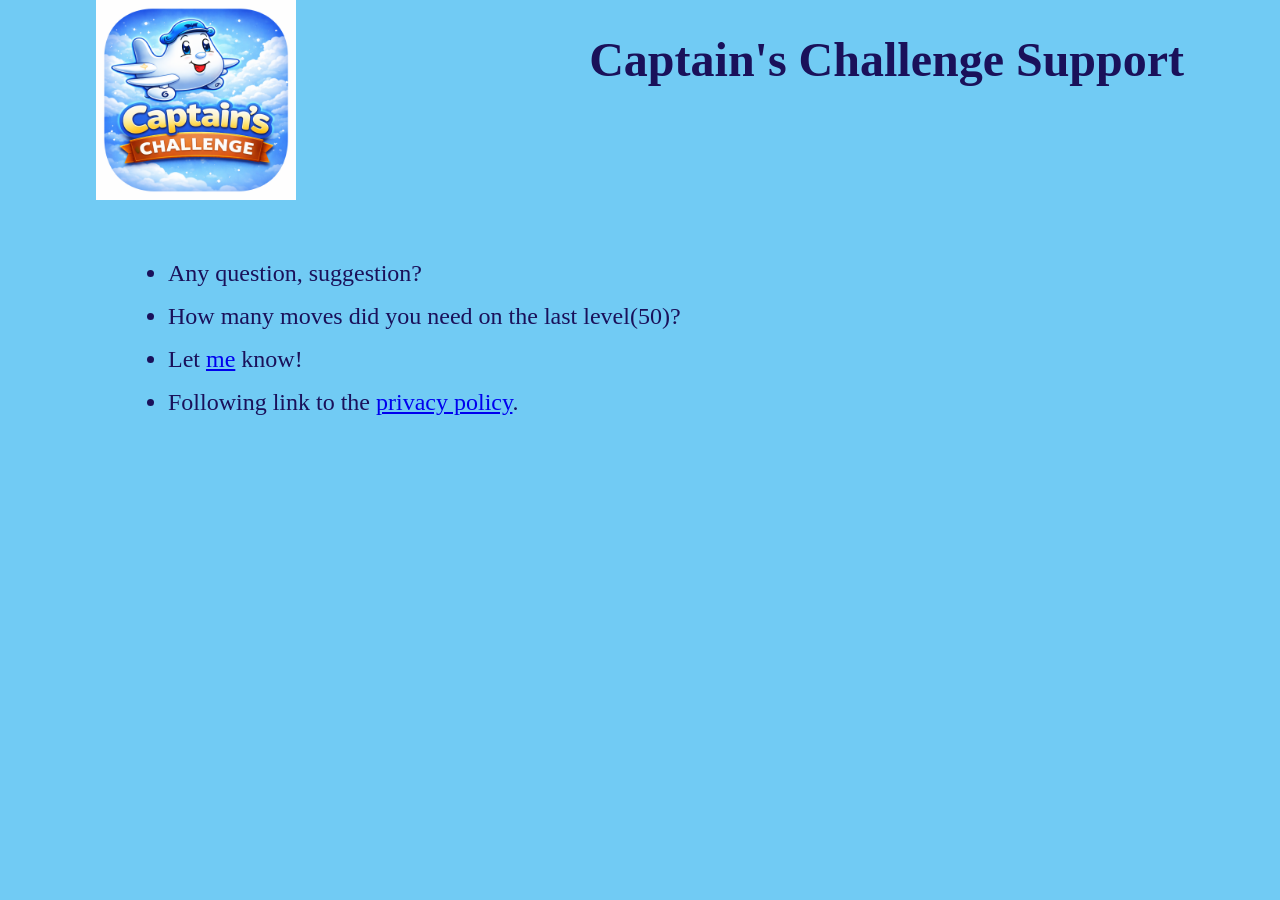
<file: index.html>
<!doctype html>
<html lang="en">
<head>
     <link rel="stylesheet" type="text/css" href="cc.css"> 
</head>
    <body>
        <header>
            <div class="logodiv">
                <img src="ccicon.png">
            </div>
            <div>
                <h1>Captain's Challenge Support</h1>
            </div>
            
        </header>
        <main>
            <div class="infodiv">
                <ul>
                    <li>
                        Any question, suggestion?
                    </li>
                    <li>
                        How many moves did you need on the last level(50)?
                    </li>
                    <li>
                        Let <a  href="mailto:vandevelde.sky@gmail.com">me</a> know!
                    </li>
                    <li>
                        Following link to the <a href="privacy-policy.html">privacy policy</a>.
                    </li>
                </ul>
            </div>
        </main>
    </body>
</html>
</file>
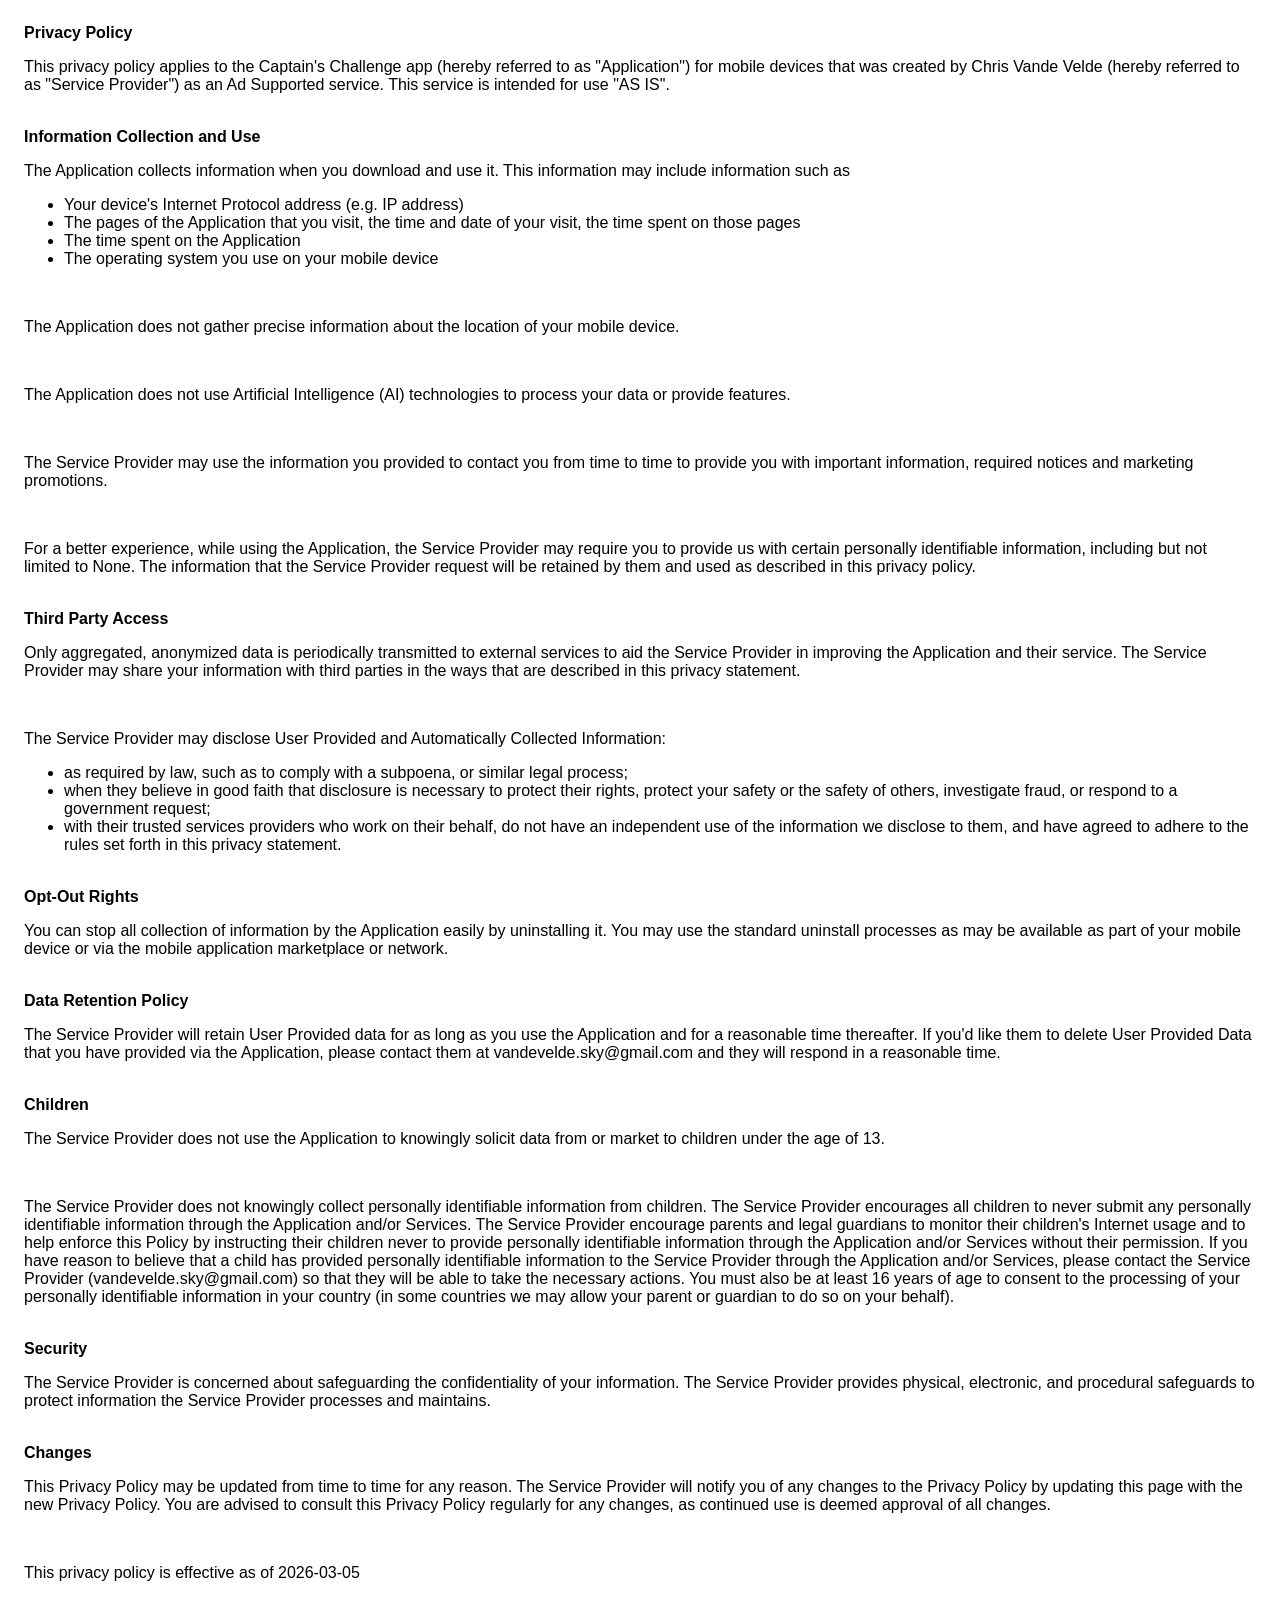
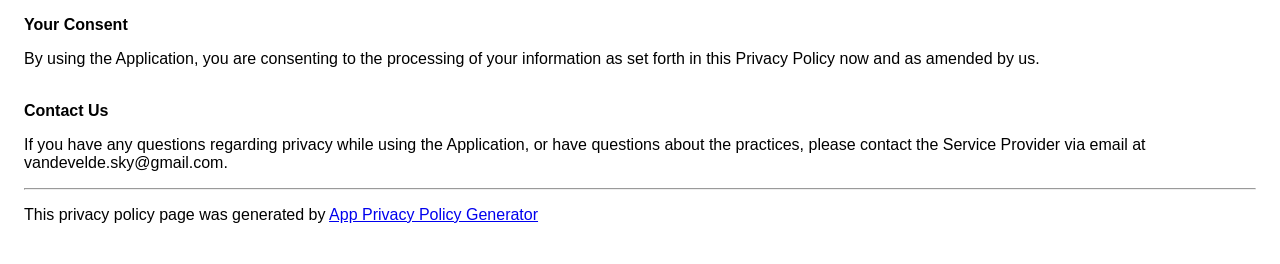
<file: privacy-policy.html>
<!DOCTYPE html>
    <html>
    <head>
      <meta charset='utf-8'>
      <meta name='viewport' content='width=device-width'>
      <title>Privacy Policy</title>
      <style> body { font-family: 'Helvetica Neue', Helvetica, Arial, sans-serif; padding:1em; } </style>
    </head>
    <body>
    <strong>Privacy Policy</strong><p>This privacy policy applies to the Captain's Challenge app (hereby referred to as "Application") for mobile devices that was created by Chris Vande Velde (hereby referred to as "Service Provider") as an Ad Supported service. This service is intended for use "AS IS".</p><br><strong>Information Collection and Use</strong><p>The Application collects information when you download and use it. This information may include information such as </p><ul><li>Your device's Internet Protocol address (e.g. IP address)</li><li>The pages of the Application that you visit, the time and date of your visit, the time spent on those pages</li><li>The time spent on the Application</li><li>The operating system you use on your mobile device</li></ul><p></p><br><p>The Application does not gather precise information about the location of your mobile device.</p><!----><br><p>The Application does not use Artificial Intelligence (AI) technologies to process your data or provide features.</p><br><p>The Service Provider may use the information you provided to contact you from time to time to provide you with important information, required notices and marketing promotions.</p><br><p>For a better experience, while using the Application, the Service Provider may require you to provide us with certain personally identifiable information, including but not limited to None. The information that the Service Provider request will be retained by them and used as described in this privacy policy.</p><br><strong>Third Party Access</strong><p>Only aggregated, anonymized data is periodically transmitted to external services to aid the Service Provider in improving the Application and their service. The Service Provider may share your information with third parties in the ways that are described in this privacy statement.</p><!----><br><p>The Service Provider may disclose User Provided and Automatically Collected Information:</p><ul><li>as required by law, such as to comply with a subpoena, or similar legal process;</li><li>when they believe in good faith that disclosure is necessary to protect their rights, protect your safety or the safety of others, investigate fraud, or respond to a government request;</li><li>with their trusted services providers who work on their behalf, do not have an independent use of the information we disclose to them, and have agreed to adhere to the rules set forth in this privacy statement.</li></ul><p></p><br><strong>Opt-Out Rights</strong><p>You can stop all collection of information by the Application easily by uninstalling it. You may use the standard uninstall processes as may be available as part of your mobile device or via the mobile application marketplace or network.</p><br><strong>Data Retention Policy</strong><p>The Service Provider will retain User Provided data for as long as you use the Application and for a reasonable time thereafter. If you'd like them to delete User Provided Data that you have provided via the Application, please contact them at vandevelde.sky@gmail.com and they will respond in a reasonable time.</p><br><strong>Children</strong><p>The Service Provider does not use the Application to knowingly solicit data from or market to children under the age of 13.</p><div><br><p>The Service Provider does not knowingly collect personally identifiable information from children. The Service Provider encourages all children to never submit any personally identifiable information through the Application and/or Services. The Service Provider encourage parents and legal guardians to monitor their children's Internet usage and to help enforce this Policy by instructing their children never to provide personally identifiable information through the Application and/or Services without their permission. If you have reason to believe that a child has provided personally identifiable information to the Service Provider through the Application and/or Services, please contact the Service Provider <span>(vandevelde.sky@gmail.com)</span> so that they will be able to take the necessary actions. You must also be at least 16 years of age to consent to the processing of your personally identifiable information in your country (in some countries we may allow your parent or guardian to do so on your behalf).</p></div><br><strong>Security</strong><p>The Service Provider is concerned about safeguarding the confidentiality of your information. The Service Provider provides physical, electronic, and procedural safeguards to protect information the Service Provider processes and maintains.</p><br><strong>Changes</strong><p>This Privacy Policy may be updated from time to time for any reason. The Service Provider will notify you of any changes to the Privacy Policy by updating this page with the new Privacy Policy. You are advised to consult this Privacy Policy regularly for any changes, as continued use is deemed approval of all changes.</p><br><p>This privacy policy is effective as of 2026-03-05</p><br><strong>Your Consent</strong><p>By using the Application, you are consenting to the processing of your information as set forth in this Privacy Policy now and as amended by us.</p><br><strong>Contact Us</strong><p>If you have any questions regarding privacy while using the Application, or have questions about the practices, please contact the Service Provider via email at vandevelde.sky@gmail.com.</p><hr><p>This privacy policy page was generated by <a href="https://app-privacy-policy-generator.nisrulz.com/" target="_blank" rel="noopener noreferrer">App Privacy Policy Generator</a></p>
    </body>
    </html>
</file>
<file: cc.css>
body {
    background-color: #71CBF4;
    width: 90%;
    margin: auto;
    color:#1A115A;
}

h1 {
    font-size: 2rem;
}

header {
    display: flex;
    justify-content: space-between;
    gap: 1rem;
}

.logodiv > img {
    width: 100%;
    max-width: 100px;
}

.infodiv {
    font-size: 1.5rem;
    padding: 2rem;
}

li {
    padding-bottom: 1rem;
}

@media screen and (min-width: 750px) {
    h1 {
        font-size: 2.5rem;
    }

    body {
         width: 85%;
    }

    .logodiv > img {
        max-width: 150px;
    }
}

@media screen and (min-width: 1000px) {
    h1 {
        font-size: 3rem;
    }

    .logodiv > img {
        max-width: 200px;
    }
}

@media screen and (min-width: 1400px) {
    h1 {
        font-size: 4rem;
    }

    body {
        width: 80%;
    }
}
</file>
